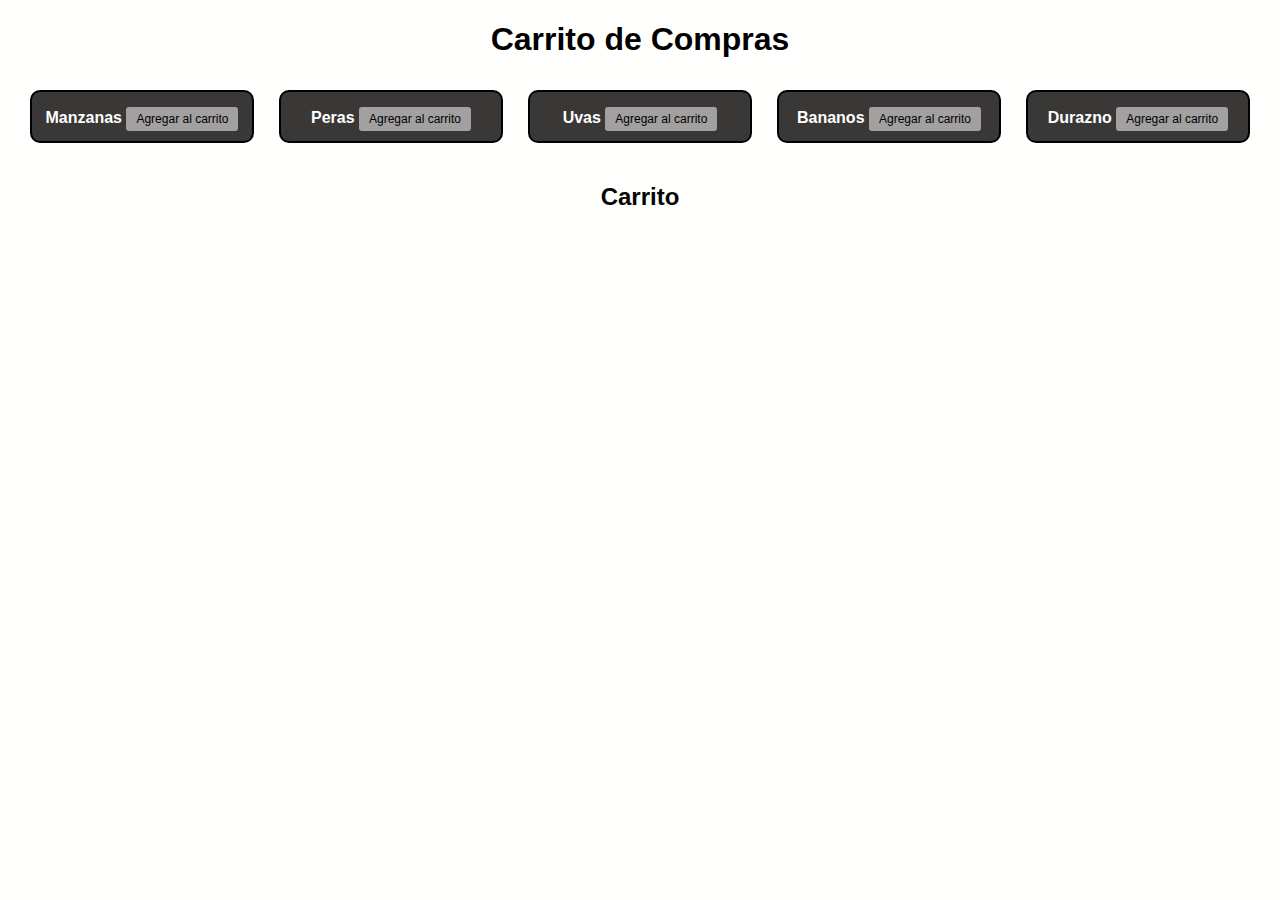
<file: index.html>
<!DOCTYPE html>
<html lang="en">
  <head>
    <meta charset="UTF-8" />
    <meta name="viewport" content="width=device-width, initial-scale=1.0" />
    <title>Carrito de Compras</title>
    <link rel="stylesheet" type="text/css" href="CSS/style.css" />
  </head>

  <body>
    <h1>Carrito de Compras</h1>
    <div class="products">
      <div class="product">
        <span>Manzanas</span>
        <button class="add-to-cart">Agregar al carrito</button>
      </div>
      <div class="product">
        <span>Peras</span>
        <button class="add-to-cart">Agregar al carrito</button>
      </div>
      <div class="product">
        <span>Uvas</span>
        <button class="add-to-cart">Agregar al carrito</button>
      </div>
      <div class="product">
        <span>Bananos</span>
        <button class="add-to-cart">Agregar al carrito</button>
      </div>
      <div class="product">
        <span>Durazno</span>
        <button class="add-to-cart">Agregar al carrito</button>
      </div>
    </div>
    <div class="cart">
      <h2>Carrito</h2>
      <ul class="cart-items">
      </ul>
    </div>

    <script src="JS/main.js"></script>
  </body>
</html>
</file>
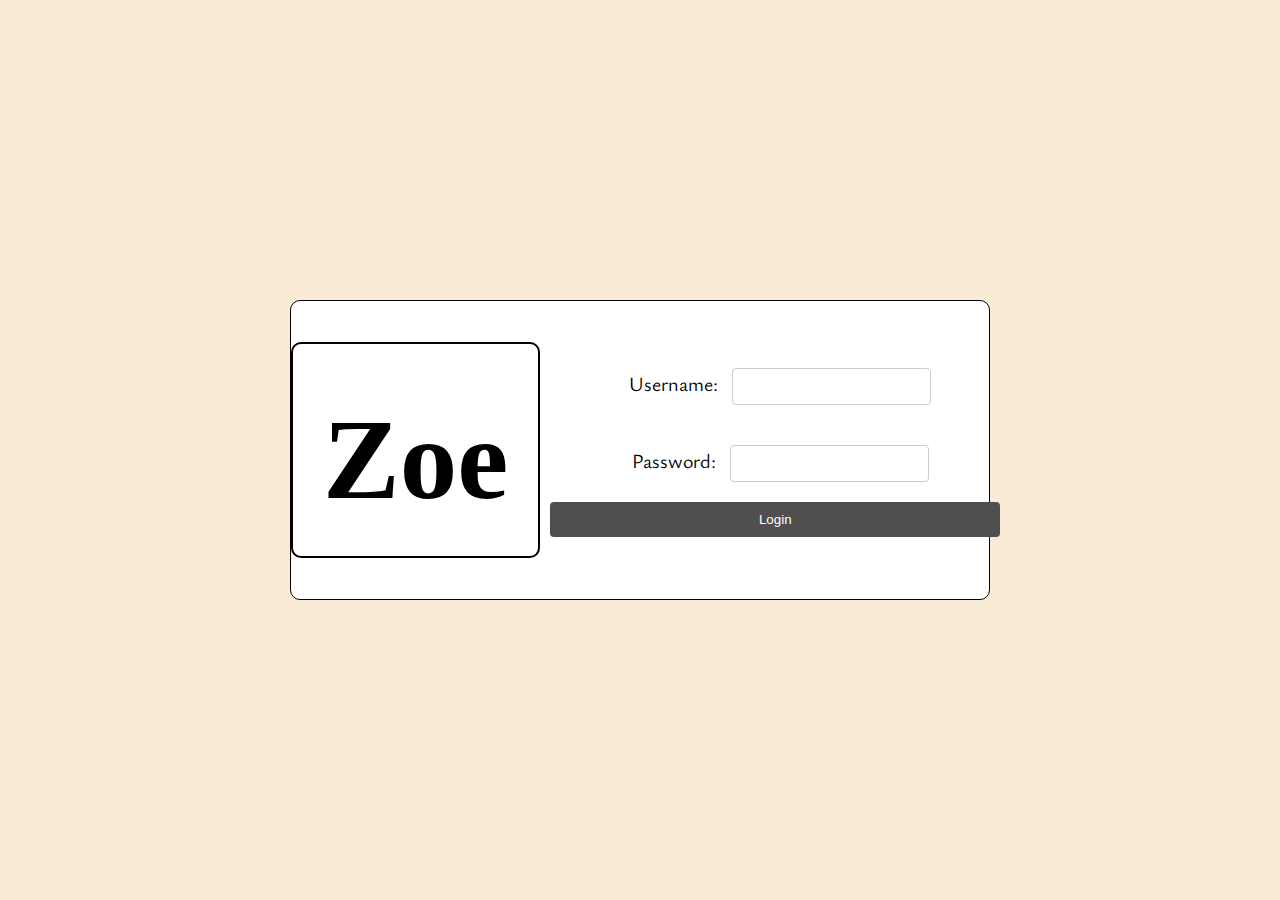
<file: JS - Final Project/index.html>
<!DOCTYPE html>
<html lang="en">
  <head>
    <meta charset="UTF-8" />
    <meta http-equiv="X-UA-Compatible" content="IE=edge" />
    <meta name="viewport" content="width=device-width, initial-scale=1.0" />
    <link rel="stylesheet" href="css/style.css" />
    <link
      rel="icon"
      href="multimedia/27c1f558-6a23-4633-9929-1b7ac8598399.jpg"
      type="image/x-icon"
    />
    <title>Zoe</title>
  </head>
  
  <body class="body-index">
    <section class="login">
      <div class="zoe">
        <h1>Zoe</h1>
      </div>
      <form class="form-group" id="form-group">
        <div>
          <label for="username">Username:</label>
          <input type="text" id="username" name="username" required />
        </div>
        <div>
          <label for="password">Password:</label>
          <input type="password" id="password" name="password" required />
        </div>
        <button type="submit">Login</button>
      </form>
    </section>

    <script src="js/main.js"></script>
  </body>
</html>
</file>
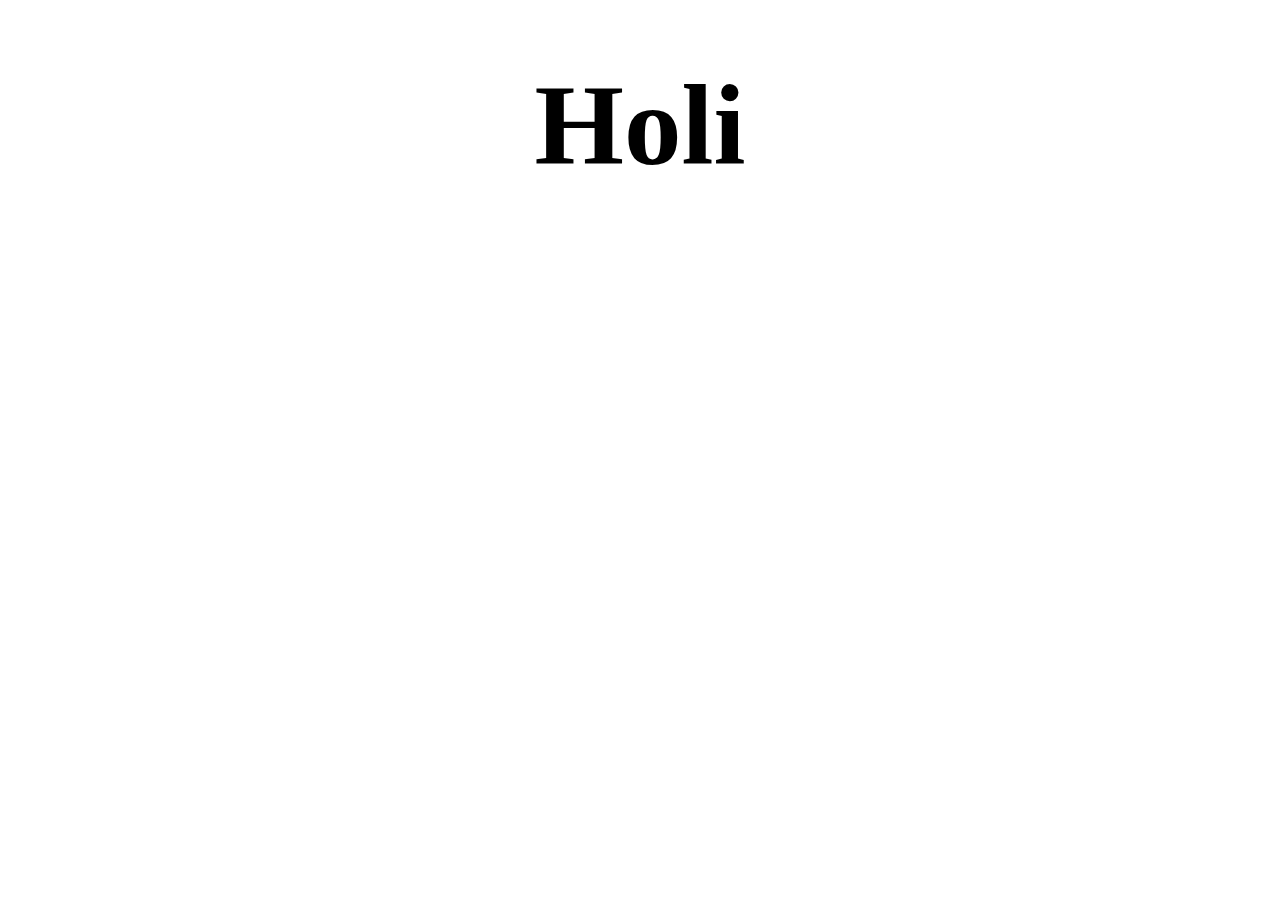
<file: JS - Final Project/pages/about.html>
<!DOCTYPE html>
<html>
  <head>
    <title>Login Form</title>
    <link rel="stylesheet" href="../css/style.css" />
    <script src="../js/main.js"></script>
  </head>
  <body>
    <h1>Holi</h1>
  </body>
</html>
</file>
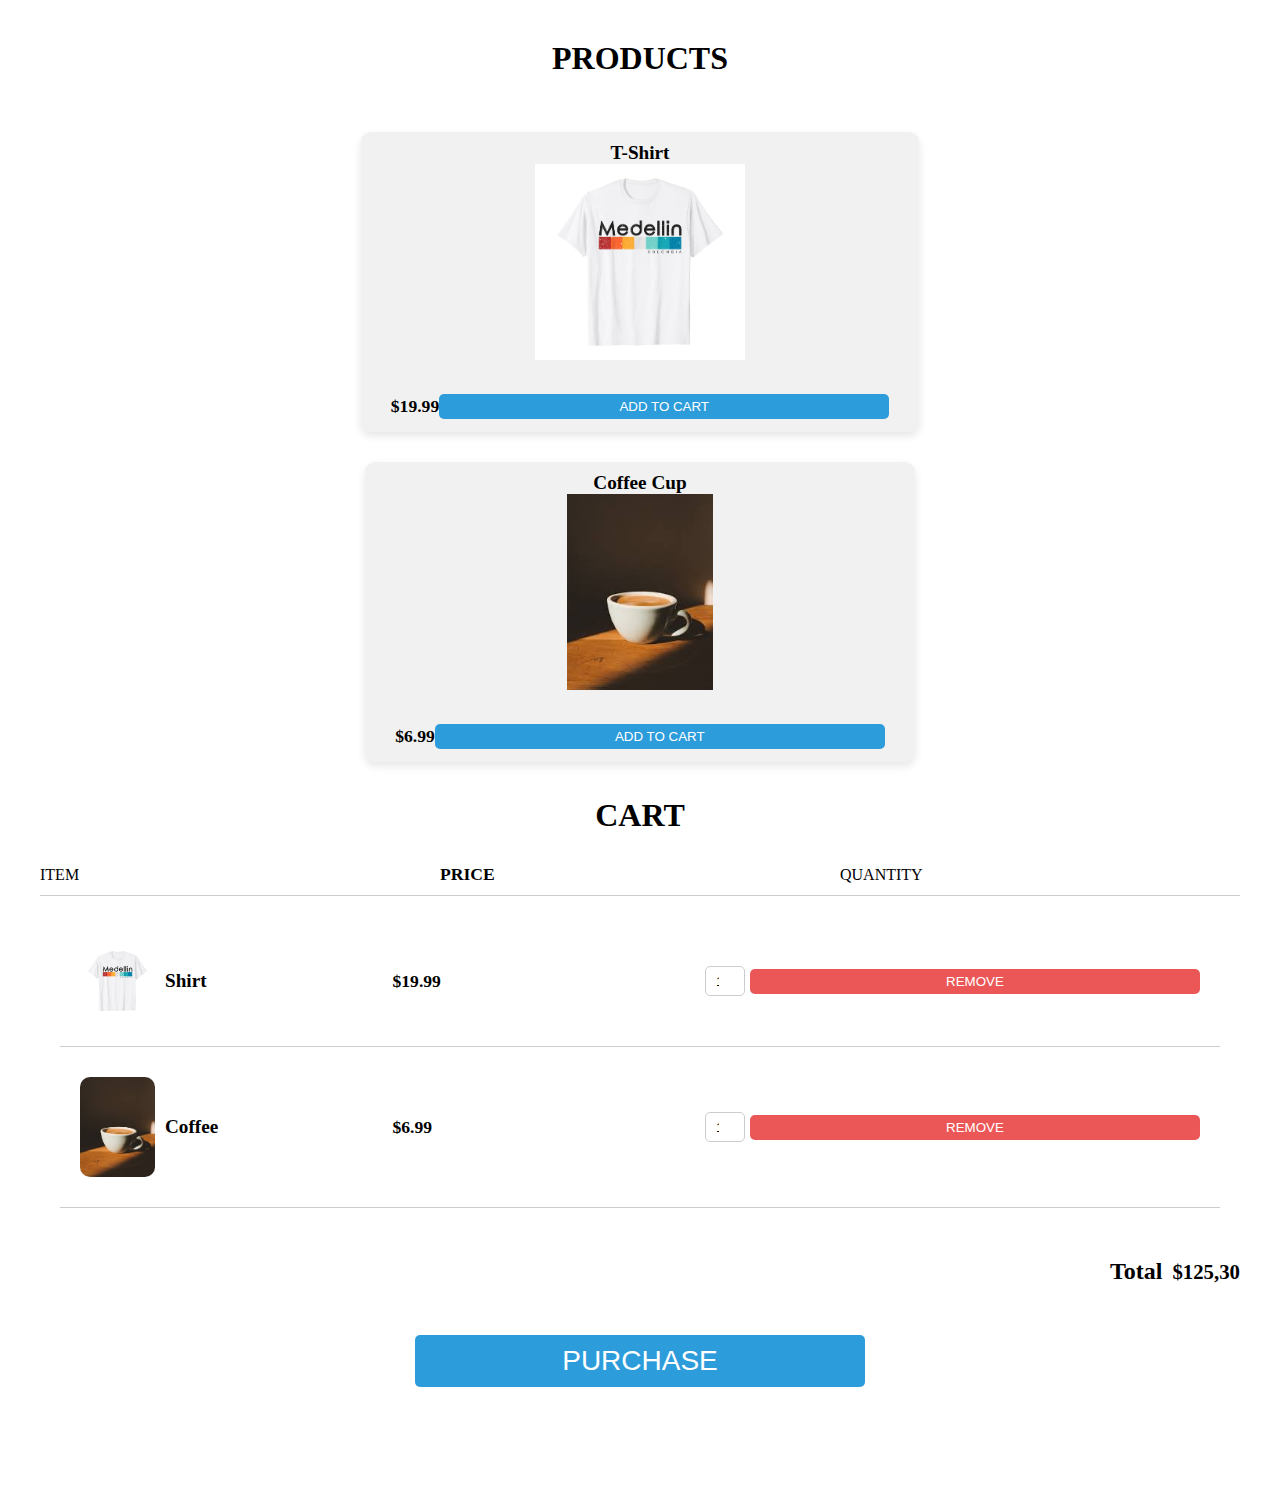
<file: JS - Final Project/pages/contacto.html>
<!DOCTYPE html>
<html>
  <head>
    <meta charset="UTF-8" />
    <meta http-equiv="X-UA-Compatible" content="IE=edge" />
    <meta name="viewport" content="width=device-width, initial-scale=1.0" />
    <link rel="stylesheet" href="../css/style.css" />
    <link
      rel="icon"
      href="../multimedia/27c1f558-6a23-4633-9929-1b7ac8598399.jpg"
      type="image/x-icon"
    />
    <title>Simple Shopping Cart | CodingTube</title>
  </head>
  <body>
    <section class="container content-section">
      <h2 class="section-header">PRODUCTS</h2>
      <div class="shop-items">
        <div class="shop-item">
          <span class="shop-item-title">T-Shirt</span>
          <img class="shop-item-image" src="../multimedia/t shirt.jpg" />
          <div class="shop-item-details">
            <span class="shop-item-price">$19.99</span>
            <button class="btn btn-primary shop-item-button" type="button">
              ADD TO CART
            </button>
          </div>
        </div>

        <div class="shop-item">
          <span class="shop-item-title">Coffee Cup</span>
          <img class="shop-item-image" src="../multimedia/coffee cup.jpg" />
          <div class="shop-item-details">
            <span class="shop-item-price">$6.99</span>
            <button class="btn btn-primary shop-item-button" type="button">
              ADD TO CART
            </button>
          </div>
        </div>
      </div>
    </section>
    <section class="container content-section">
      <h2 class="section-header">CART</h2>
      <div class="cart-row">
        <span class="cart-item cart-header cart-column">ITEM</span>
        <span class="cart-price cart-header cart-column">PRICE</span>
        <span class="cart-quantity cart-header cart-column">QUANTITY</span>
      </div>
      <div class="cart-items">
        <div class="cart-row">
          <div class="cart-item cart-column">
            <img
              class="cart-item-image"
              src="../multimedia/t shirt.jpg"
              width="100"
              height="100"
            />
            <span class="cart-item-title">Shirt</span>
          </div>
          <span class="cart-price cart-column">$19.99</span>
          <div class="cart-quantity cart-column">
            <input
              class="cart-quantity-input"
              min="1"
              type="number"
              value="1"
            />
            <button class="btn btn-danger" type="button">REMOVE</button>
          </div>
        </div>
        <div class="cart-row">
          <div class="cart-item cart-column">
            <img
              class="cart-item-image"
              src="../multimedia/coffee cup.jpg"
              width="100"
              height="100"
            />
            <span class="cart-item-title">Coffee</span>
          </div>
          <span class="cart-price cart-column">$6.99</span>
          <div class="cart-quantity cart-column">
            <input
              class="cart-quantity-input"
              min="1"
              type="number"
              value="1"
            />
            <button class="btn btn-danger" type="button">REMOVE</button>
          </div>
        </div>
      </div>
      <div class="cart-total">
        <strong class="cart-total-title">Total</strong>
        <span class="cart-total-price">$125,30</span>
      </div>
      <button class="btn btn-primary btn-purchase" type="button">
        PURCHASE
      </button>
    </section>
    <script src="../js/main.js"></script>
  </body>
</html>
</file>
<file: CSS/style.css>
body {
    font-family: Arial, sans-serif;
    margin: 20px;
    background-color: #fffffd;
}

h1 {
    text-align: center;
    color: rgb(0, 0, 0);   
}

.products {
    display: flex;
    flex-wrap: wrap;
    justify-content: space-between;
}

.product {
    font-weight: 700;
    background-color: rgb(57, 56, 55);
    border: 2px solid #060606;
    border-radius: 10px;
    border-color: black;
    padding: 10px;
    margin: 10px;
    width: 200px;
    text-align: center;
    color: rgb(255, 255, 255);
}

.cart {
    margin-top: 30px;
    color: rgb(5, 5, 5);
    font-weight: 700;
}

.cart h2 {
    text-align: center;
}

.cart-items {
    list-style: none;
    padding: 0;
}

.cart-item {
    display: flex;
    justify-content: space-between;
    margin: 5px 0;
}

.add-to-cart {
    border-radius: 3px;
    background-color: #a2a0a0;
    color: rgb(0, 0, 0);
    border: none;
    padding: 5px 10px;
    text-align: center;
    text-decoration: none;
    display: inline-block;
    font-size: 12px;
    margin-top: 5px;
    cursor: pointer;
}

.add-to-cart:hover{
    background-color: white;
    color: black;
}
</file>
<file: JS - Final Project/css/style.css>
@import url('https://fonts.googleapis.com/css2?family=Pacifico&family=Ysabeau:wght@300&display=swap');

* {
    box-sizing: border-box;
    margin: 0%;
    padding: 0%;
}

.body-index {
    display: flex;
    justify-content: center;
    align-items: center;
    height: 100vh;
    background-color: antiquewhite;
}

.login {
    display: flex;
    justify-content: space-around;
    align-items: center;
    height: 300px;
    width: 700px;
    background-color: rgb(255, 255, 255);
    border-radius: 10px;
    border-color: #504e4e;
    border: 1px solid;
}

h1 {
    display: flex;
    justify-content: center;
    align-items: center;
    padding-top: 20px;
    font-size: 115px;
    
}

.zoe {
    border-color: black;
    border: 2px solid;
    border-radius: 10px;
    padding: 30px;
}

form {
    display: flex;
    flex-direction: column;
}

.form-group {
    display: flex;
    justify-content: center;
    align-items: center;
    padding: 10px;
    margin-bottom: 15px;
}

div {
    padding: 20px;
} 

label {
    padding: 10px;
    font-size: 20px;
    font-family: 'Pacifico', cursive;
    font-family: 'Ysabeau', sans-serif;
    font-weight: 400;
}

input {
    padding: 10px;
    border: 1px solid #ccc;
    border-radius: 4px;
}

button {
    padding: 10px;
    background-color: #504e4e;
    color: #ffffff;
    border: none;
    border-radius: 4px;
    cursor: pointer;
    width: 50vh;
    margin: o auto;
}

button:hover {
    background-color: antiquewhite;
    color: black;
}

/* CARRITO DE COMPRAS */

body {
  padding: 40px;
}

.container.content-section {
  text-align: center;
}

.section-header {
  font-size: 2em;
  margin-bottom: 20px;
  font-weight: bold;
}

.shop-items {
  display: flex;
  justify-content: space-around;
  flex-wrap: wrap;
}

.shop-item {
  flex: 0 1 calc(33.33% - 30px);
  margin: 15px;
  background-color: #f1f1f1;
  border-radius: 10px;
  padding: 10px;
  box-shadow: 0 4px 8px rgba(0, 0, 0, 0.1);
  height: 300px;
}

.shop-item-title {
  font-size: 1.2em;
  font-weight: bold;
  margin-bottom: 10px;
}

.shop-item-image {
  width: 100%;
  height: 70%;
  object-fit: cover;
  border-radius: 10px;
  object-fit: contain;
}

.shop-item-details {
  display: flex;
  align-items: center;
  justify-content: space-between;
  margin-top: 10px;
}

.shop-item-price {
  font-size: 1.1em;
  font-weight: bold;
}

.shop-item-button {
  background-color: #2D9CDB;
  color: white;
  border: none;
  border-radius: 5px;
  padding: 5px 10px;
  cursor: pointer;
}

.shop-item-button:hover {
  background-color: #56CCF2;
}

.cart-row {
  display: flex;
  align-items: center;
  justify-content: space-between;
  border-bottom: 1px solid #ccc;
  padding: 10px 0;
}

.cart-column {
  flex: 1;
  display: flex;
  align-items: center;
}

.cart-item {
  display: flex;
  align-items: center;
}

.cart-item-image {
  width: 75px;
  height: auto;
  border-radius: 10px;
  margin-right: 10px;
}

.cart-item-title {
  font-size: 1.2em;
  font-weight: bold;
}

.cart-price {
  font-size: 1.1em;
  font-weight: bold;
}

.cart-quantity {
  display: flex;
  align-items: center;
}

.cart-quantity-input {
  width: 40px;
  height: 30px;
  text-align: center;
  border: 1px solid #ccc;
  border-radius: 5px;
  margin-right: 5px;
}

.btn-danger {
  background-color: #EB5757;
  color: white;
  border: none;
  border-radius: 5px;
  padding: 5px 10px;
  cursor: pointer;
}

.btn-danger:hover {
  background-color: #CC4C4C;
}

.cart-total {
  display: flex;
  justify-content: flex-end;
  align-items: center;
  padding: 10px 0;
  margin-top: 20px;
}

.cart-total-title {
  font-size: 1.5em;
  font-weight: bold;
  margin-right: 10px;
}

.cart-total-price {
  font-size: 1.3em;
  font-weight: bold;
}

.btn-purchase {
  display: block;
  margin: 40px auto 80px auto;
  font-size: 1.75em;
  background-color: #2D9CDB;
  color: white;
  border: none;
  border-radius: 5px;
  padding: 10px 20px;
  cursor: pointer;
}

.btn-purchase:hover {
  background-color: #56CCF2;
}

/* FINISH CARRITO DE COMPRAS */
</file>
